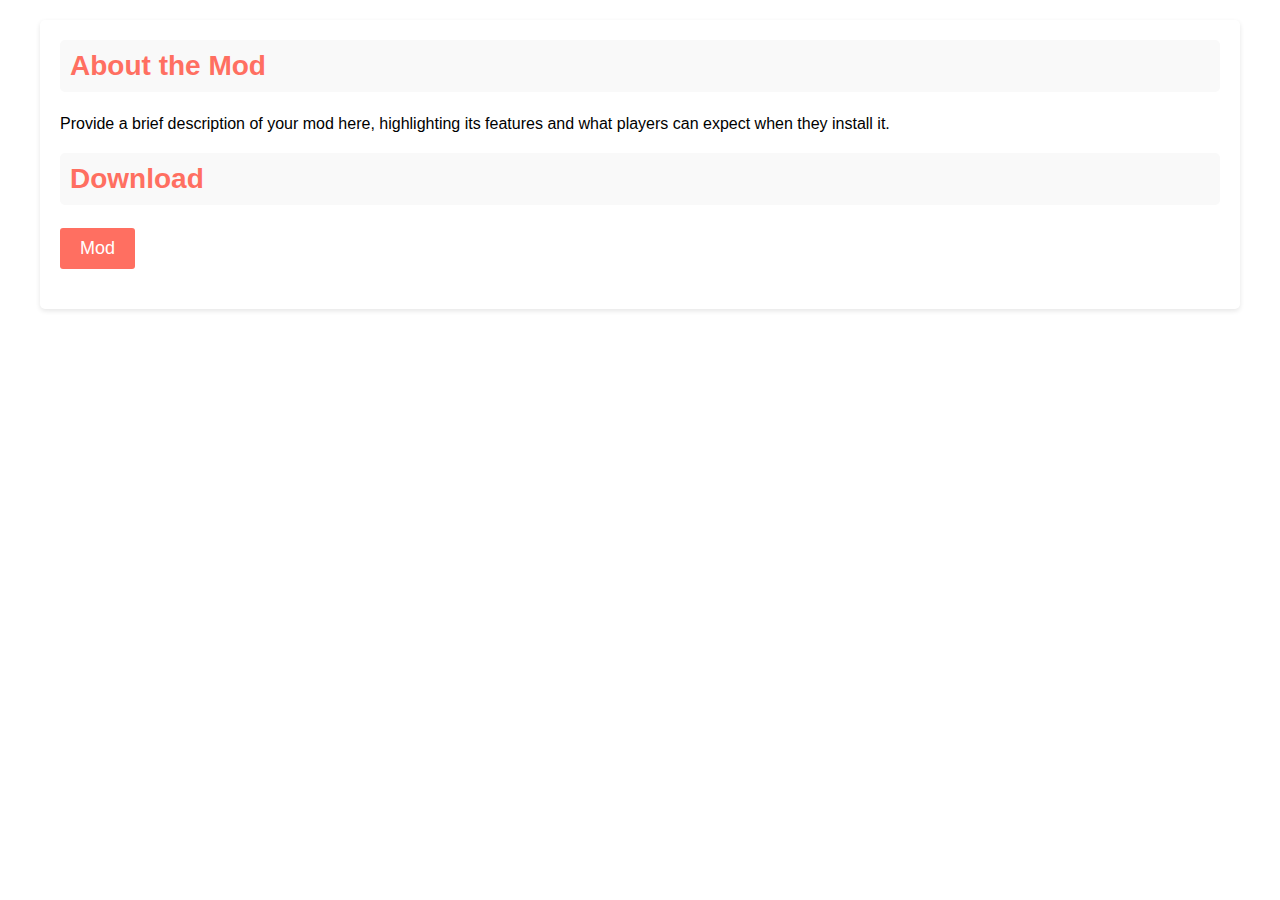
<file: index.html>
<!DOCTYPE html>
<html>
<head>
  <meta charset="UTF-8">
  <meta name="viewport" content="width=device-width, initial-scale=1.0">
  <link rel="stylesheet" href="style.css">
  <style>
    /* Общие стили */
    body {
      background-image: url('https://github.com/GamingHackintosh/Half-life-2--Blamod/raw/main/images.jpg');
      background-size: cover;
      background-position: center;
      background-repeat: no-repeat;
      font-family: 'Appetite', sans-serif;
    }

    /* Стили для мобильных устройств */
    @media (max-width: 768px) {
      .container {
        padding: 10px;
      }
      
      .header h1 {
        font-size: 24px;
      }
      
      .navbar ul li {
        margin-right: 5px;
      }
      
      .content {
        padding: 10px;
      }
      
      .content h2 {
        font-size: 24px;
      }
      
      .button {
        font-size: 16px;
        padding: 8px 16px;
      }
    }
  </style>
</head>
<body>
  <div class="container">
    <div class="content">
      <h2>About the Mod</h2>
      <p>
        Provide a brief description of your mod here, highlighting its features and what players can expect when they install it.
      </p>
      <h2>Download</h2>
      <p>
        <a class="button" href="https://cloud.mail.ru/public/3Aqv/8xDhnJVrc">Mod</a>
      </p>
    </div>
  </div>
</body>
</html>
</file>
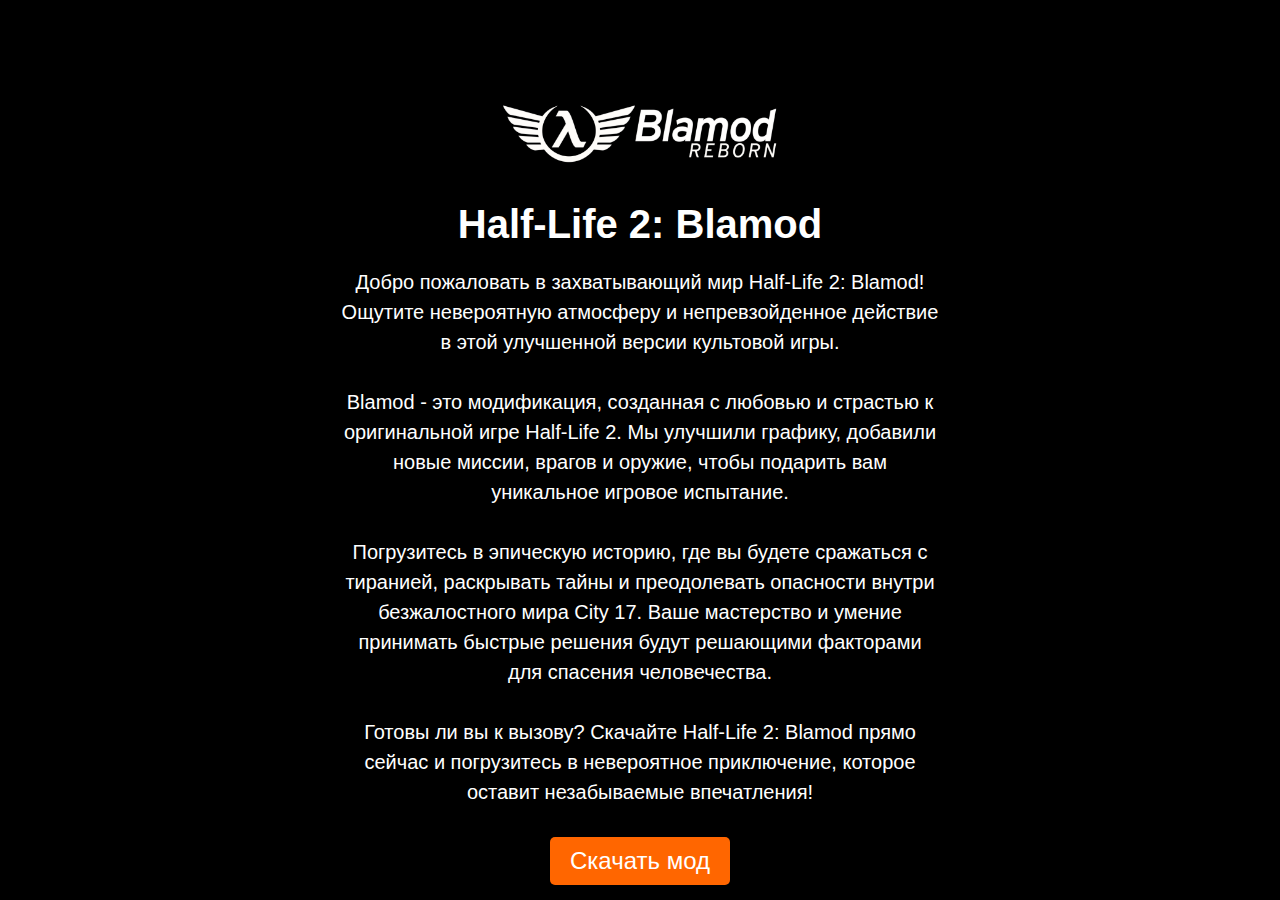
<file: Half-Life 2 Blamod - Веб Версия.html>
<!DOCTYPE html>
<html>
<head>
  <meta charset="UTF-8">
  <title>Half-Life 2: Blamod</title>
  <style>
    body {
      background-color: #000000;
      color: #FFFFFF;
      font-family: Arial, sans-serif;
      text-align: center;
      margin-top: 100px;
    }
h1 {
  font-size: 40px;
  margin-bottom: 20px;
}

p {
  font-size: 20px;
  line-height: 1.5;
  margin-bottom: 30px;
}

.game-logo {
  width: 300px;
  margin: 0 auto;
}

.project-description {
  width: 600px;
  margin: 0 auto;
}

.download-button {
  display: inline-block;
  padding: 10px 20px;
  background-color: #FF6600;
  color: #FFFFFF;
  font-size: 24px;
  text-decoration: none;
  border-radius: 5px;
  transition: background-color 0.3s;
}

.download-button:hover {
  background-color: #FF8000;
}
</style>
</head>
<body>
  <img class="game-logo" src="blamod_logo.png " alt="Half-Life 2: Blamod Logo">
  <h1>Half-Life 2: Blamod</h1>
  <div class="project-description">
    <p>Добро пожаловать в захватывающий мир Half-Life 2: Blamod! Ощутите невероятную атмосферу и непревзойденное действие в этой улучшенной версии культовой игры.</p>
    <p>Blamod - это модификация, созданная с любовью и страстью к оригинальной игре Half-Life 2. Мы улучшили графику, добавили новые миссии, врагов и оружие, чтобы подарить вам уникальное игровое испытание.</p>
    <p>Погрузитесь в эпическую историю, где вы будете сражаться с тиранией, раскрывать тайны и преодолевать опасности внутри безжалостного мира City 17. Ваше мастерство и умение принимать быстрые решения будут решающими факторами для спасения человечества.</p>
    <p>Готовы ли вы к вызову? Скачайте Half-Life 2: Blamod прямо сейчас и погрузитесь в невероятное приключение, которое оставит незабываемые впечатления!</p>
    <a class="download-button" href="https://github.com/GamingHackintosh/Half-life-2-Blamod-Full-Package---NonSteam">Скачать мод</a>
  </div>
</body>
</html>
</file>
<file: style.css>
/* Общие стили */
body {
  background-image: url('https://github.com/GamingHackintosh/Half-life-2--Blamod/raw/main/images.jpg');
  background-size: cover;
  background-position: center;
  background-repeat: no-repeat;
  font-family: 'Appetite', sans-serif;
  margin: 0;
  padding: 0;
}

.container {
  max-width: 1200px;
  margin: 0 auto;
  padding: 20px;
}

/* Шапка */
.header {
  height: 200px;
  display: flex;
  align-items: center;
  justify-content: center;
  flex-direction: column;
  color: #fff;
  text-align: center;
}

.header h1 {
  margin: 0;
  font-size: 36px;
  color: #fff;
  font-family: 'Montserrat', sans-serif;
  text-transform: uppercase;
}

/* Навигация */
.navbar {
  background-color: #1c1c1c;
  padding: 10px;
}

.navbar ul {
  margin: 0;
  padding: 0;
  list-style: none;
  text-align: center;
}

.navbar ul li {
  display: inline-block;
  margin-right: 10px;
}

.navbar ul li a {
  color: #fff;
  text-decoration: none;
  padding: 10px;
  font-family: 'Montserrat', sans-serif;
  font-weight: bold;
  text-transform: uppercase;
  transition: color 0.3s ease;
}

.navbar ul li a:hover {
  color: #ff6f61;
}

/* Контент */
.content {
  background-color: #fff;
  padding: 20px;
  border-radius: 5px;
  box-shadow: 0 2px 5px rgba(0, 0, 0, 0.1);
}

.content h2 {
  margin-top: 0;
  font-size: 28px;
  color: #ff6f61;
  background-color: #f9f9f9;
  padding: 10px;
  border-radius: 5px;
}

.content p {
  margin-bottom: 20px;
}

/* Кнопки */
.button {
  display: inline-block;
  background-color: #ff6f61;
  color: #fff;
  border: none;
  padding: 10px 20px;
  text-align: center;
  text-decoration: none;
  border-radius: 3px;
  font-size: 18px;
  cursor: pointer;
  transition: background-color 0.3s ease;
}

.button:hover {
  background-color: #e55c52;
}

/* Адаптивные стили для мобильных устройств (Не работает) */
@media (max-width: 768px) {
  .container {
    padding: 10px;
  }
  
  .header h1 {
    font-size: 24px;
  }
  
  .navbar ul li a {
    padding: 5px;
    font-size: 14px;
  }
  
  .content {
    padding: 10px;
  }
  
  .content h2 {
    font-size: 20px;
  }
  
  .button {
    padding: 8px 16px;
    font-size: 14px;
  }
}
</file>
